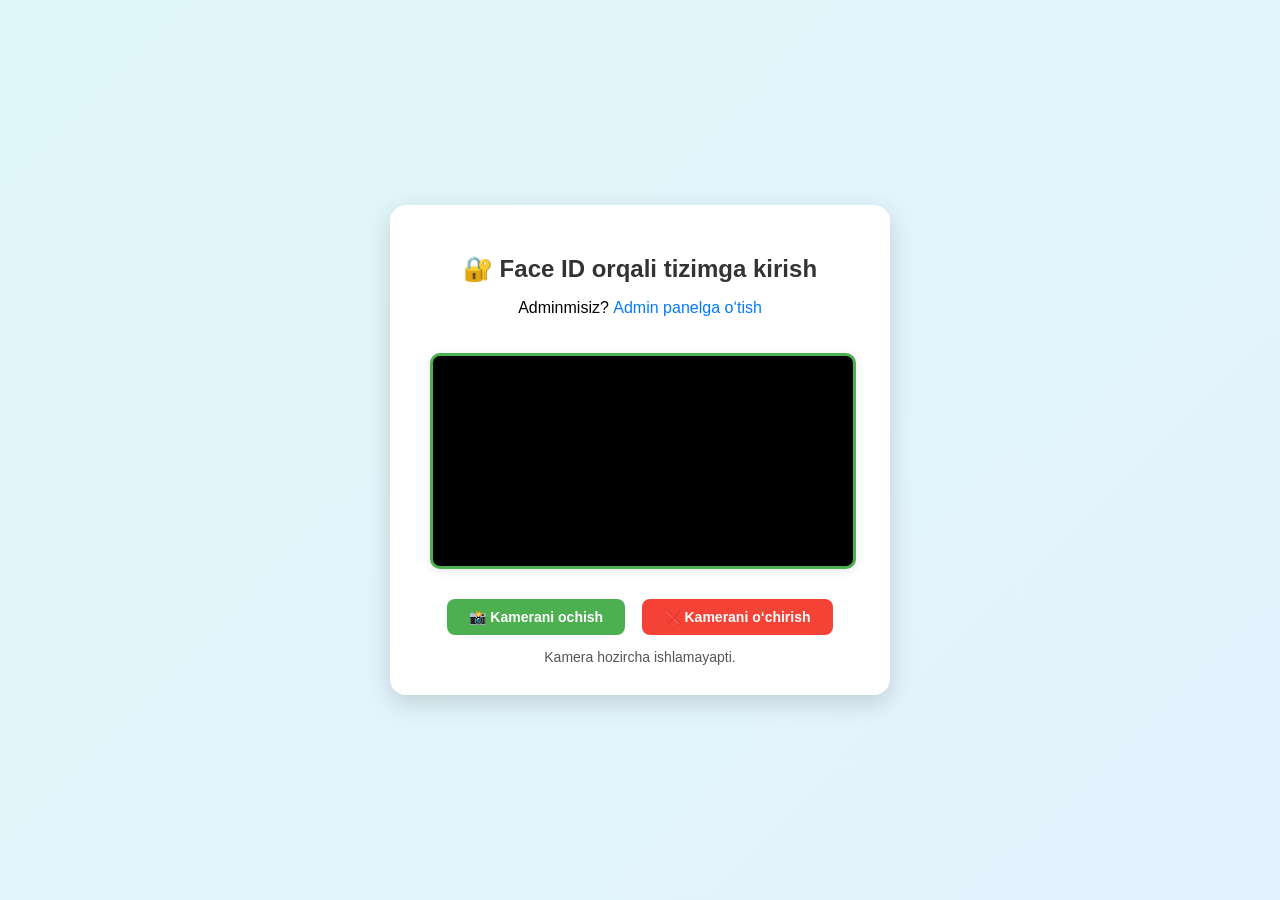
<file: static/index.html>
<!DOCTYPE html>
<html lang="uz">
  <head>
    <meta charset="UTF-8" />
    <title>Face ID Kirish</title>
    <style>
      /* === Umumiy stil === */
      body {
        font-family: "Segoe UI", Arial, sans-serif;
        background: linear-gradient(135deg, #e0f7fa, #e3f2fd);
        height: 100vh;
        margin: 0;
        display: flex;
        justify-content: center;
        align-items: center;
      }

      .container {
        background: #fff;
        padding: 30px 40px;
        border-radius: 16px;
        box-shadow: 0 8px 25px rgba(0, 0, 0, 0.15);
        text-align: center;
        width: 420px;
        animation: fadeIn 0.6s ease;
      }

      @keyframes fadeIn {
        from {
          opacity: 0;
          transform: translateY(-10px);
        }
        to {
          opacity: 1;
          transform: translateY(0);
        }
      }

      h2 {
        color: #333;
        margin-bottom: 10px;
      }

      p a {
        color: #007bff;
        text-decoration: none;
        font-weight: 500;
      }

      p a:hover {
        text-decoration: underline;
      }

      /* === Kamera va tugmalar === */
      video {
        width: 100%;
        height: auto;
        border-radius: 10px;
        border: 3px solid #4caf50;
        margin: 20px 0;
        background-color: #000;
        box-shadow: 0 2px 10px rgba(0, 0, 0, 0.1);
      }

      .buttons button {
        margin: 6px;
        padding: 10px 22px;
        border: none;
        border-radius: 8px;
        cursor: pointer;
        color: white;
        font-weight: 600;
        font-size: 14px;
        transition: 0.2s;
      }

      .buttons button:hover {
        transform: scale(1.05);
      }

      #startBtn {
        background-color: #4caf50;
      }

      #stopBtn {
        background-color: #f44336;
      }

      #continueBtn {
        background-color: #2196f3;
        display: none;
      }

      /* === Natija oynasi === */
      #result {
        position: fixed;
        top: 20px;
        left: 50%;
        transform: translateX(-50%);
        min-width: 300px;
        padding: 12px 20px;
        border-radius: 8px;
        color: white;
        font-weight: bold;
        display: none;
        z-index: 1000;
        font-size: 15px;
        box-shadow: 0 4px 10px rgba(0, 0, 0, 0.25);
        transition: opacity 0.3s ease;
      }

      #result.success {
        background-color: #4caf50;
      }
      #result.error {
        background-color: #f44336;
      }
      #result.warning {
        background-color: #ff9800;
      }
      #result.info {
        background-color: #2196f3;
      }

      #status {
        font-size: 14px;
        color: #555;
        margin-top: 8px;
      }
    </style>
  </head>

  <body>
    <div class="container">
      <h2>🔐 Face ID orqali tizimga kirish</h2>
      <p>Adminmisiz? <a href="/admin">Admin panelga o‘tish</a></p>

      <video id="video" autoplay playsinline></video>
      <canvas id="canvas" style="display: none"></canvas>

      <div class="buttons">
        <button id="startBtn">📸 Kamerani ochish</button>
        <button id="stopBtn">❌ Kamerani o‘chirish</button>
        <button id="continueBtn">➡️ Davom etish</button>
      </div>

      <div id="status">Kamera hozircha ishlamayapti.</div>
    </div>

    <p id="result"></p>

    <script>
      const video = document.getElementById("video");
      const canvas = document.getElementById("canvas");
      const result = document.getElementById("result");
      const continueBtn = document.getElementById("continueBtn");
      const statusText = document.getElementById("status");

      let stream = null;
      let detectInterval = null;

      function showMessage(text, type = "info") {
        result.textContent = text;
        result.className = type;
        result.style.display = "block";
        result.style.opacity = "1";
        setTimeout(() => {
          result.style.opacity = "0";
          setTimeout(() => (result.style.display = "none"), 300);
        }, 4000);
      }

      async function startCamera() {
        try {
          stream = await navigator.mediaDevices.getUserMedia({ video: true });
          video.srcObject = stream;
          showMessage("📸 Kamera ishga tushdi", "success");
          statusText.textContent = "Kamera faol! Yuzni aniqlash boshlandi...";
          detectInterval = setInterval(detectFace, 3000);
        } catch (err) {
          showMessage("Kamera ochilmadi: " + err.message, "error");
          statusText.textContent = "❌ Kamera ishga tushmadi.";
        }
      }

      function stopCamera() {
        if (stream) {
          stream.getTracks().forEach((t) => t.stop());
          stream = null;
        }
        if (detectInterval) {
          clearInterval(detectInterval);
          detectInterval = null;
        }
        showMessage("❌ Kamera o‘chirildi", "warning");
        statusText.textContent = "Kamera o‘chirildi.";
      }

      function captureImage() {
        const ctx = canvas.getContext("2d");
        canvas.width = video.videoWidth;
        canvas.height = video.videoHeight;
        ctx.drawImage(video, 0, 0);
        return canvas.toDataURL("image/jpeg");
      }

      async function detectFace() {
        if (!stream) return;
        statusText.textContent = "🔎 Yuz aniqlanmoqda...";

        const image = captureImage();
        try {
          const res = await fetch("/auth", {
            method: "POST",
            headers: { "Content-Type": "application/json" },
            body: JSON.stringify({ image }),
          });
          const data = await res.json();

          if (data.success) {
            stopCamera();
            showMessage(data.message || "✅ Yuz tanildi!", "success");
            statusText.textContent = "✅ Yuz muvaffaqiyatli tanildi!";
            continueBtn.style.display = "inline-block";
            continueBtn.onclick = () => (window.location.href = data.redirect);
          } else {
            showMessage(data.message || "Yuz topilmadi", "error");
            statusText.textContent = "⏳ Yuz topilmadi, qayta urinilmoqda...";
          }
        } catch (err) {
          showMessage("Server bilan aloqa xatosi!", "error");
          statusText.textContent = "❌ Server bilan aloqa yo‘q.";
        }
      }

      document.getElementById("startBtn").onclick = startCamera;
      document.getElementById("stopBtn").onclick = stopCamera;
      window.addEventListener("beforeunload", stopCamera);
    </script>
  </body>
</html>
</file>
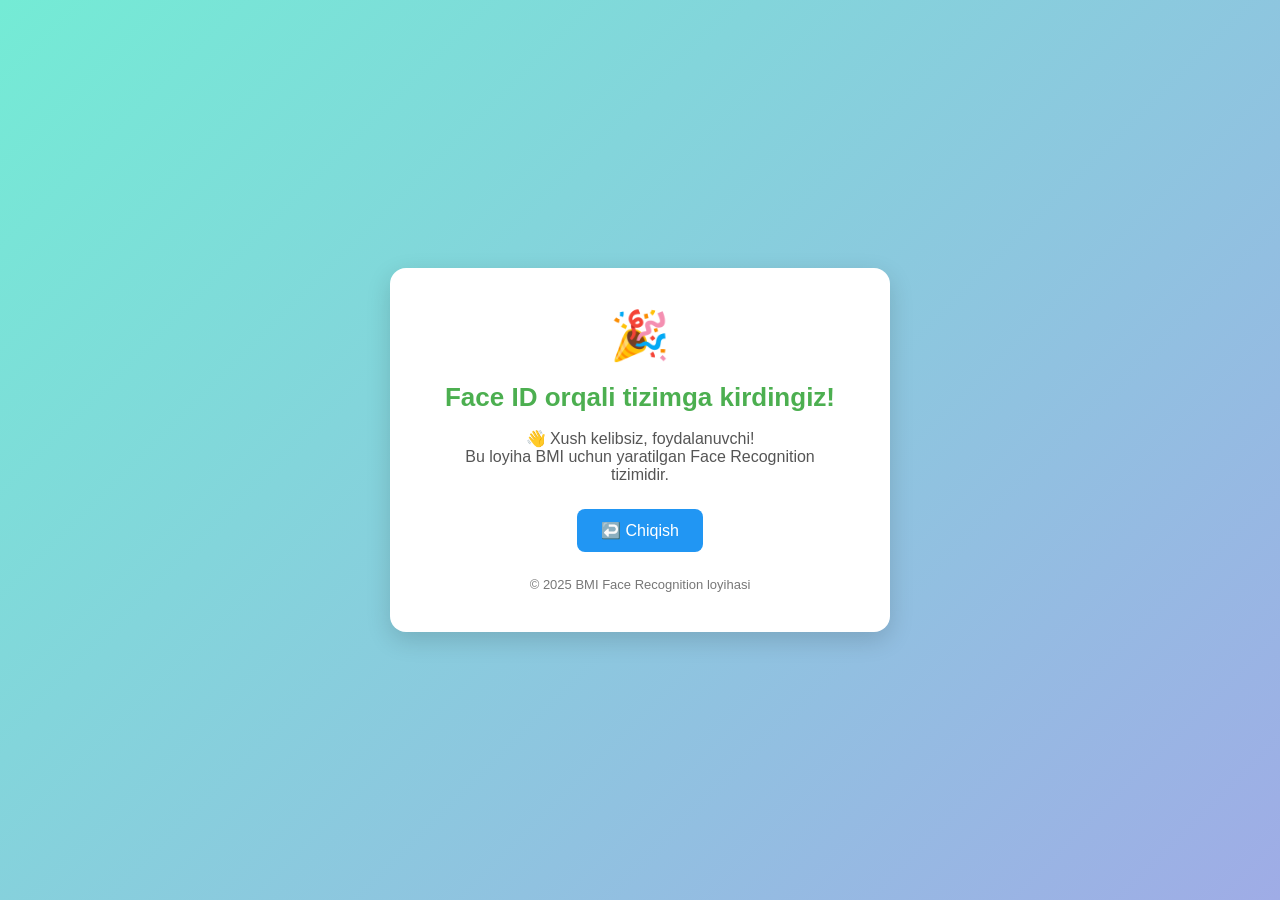
<file: static/dashboard.html>
<!DOCTYPE html>
<html lang="uz">
  <head>
    <meta charset="UTF-8" />
    <meta name="viewport" content="width=device-width, initial-scale=1.0" />
    <title>🎉 Xush kelibsiz</title>
    <style>
      /* Umumiy dizayn */
      body {
        margin: 0;
        font-family: "Poppins", sans-serif;
        background: linear-gradient(135deg, #74ebd5 0%, #9face6 100%);
        height: 100vh;
        display: flex;
        align-items: center;
        justify-content: center;
        color: #333;
      }

      .card {
        background: #fff;
        padding: 40px 50px;
        border-radius: 16px;
        box-shadow: 0 8px 25px rgba(0, 0, 0, 0.15);
        text-align: center;
        width: 400px;
        animation: fadeIn 1s ease;
      }

      @keyframes fadeIn {
        from {
          opacity: 0;
          transform: translateY(20px);
        }
        to {
          opacity: 1;
          transform: translateY(0);
        }
      }

      h1 {
        color: #4caf50;
        font-size: 26px;
        margin-bottom: 10px;
      }

      p {
        color: #555;
        font-size: 16px;
        margin-bottom: 25px;
      }

      .emoji {
        font-size: 48px;
        margin-bottom: 15px;
      }

      .btn {
        display: inline-block;
        padding: 12px 24px;
        border: none;
        border-radius: 8px;
        background: #2196f3;
        color: white;
        font-size: 16px;
        cursor: pointer;
        transition: 0.3s;
        text-decoration: none;
      }

      .btn:hover {
        background: #1976d2;
      }

      footer {
        margin-top: 25px;
        font-size: 13px;
        color: #777;
      }
    </style>
  </head>

  <body>
    <div class="card">
      <div class="emoji">🎉</div>
      <h1>Face ID orqali tizimga kirdingiz!</h1>
      <p>
        👋 Xush kelibsiz, foydalanuvchi!<br />Bu loyiha BMI uchun yaratilgan
        Face Recognition tizimidir.
      </p>

      <a href="/" class="btn">↩️ Chiqish</a>

      <footer>© 2025 BMI Face Recognition loyihasi</footer>
    </div>
  </body>
</html>
</file>
